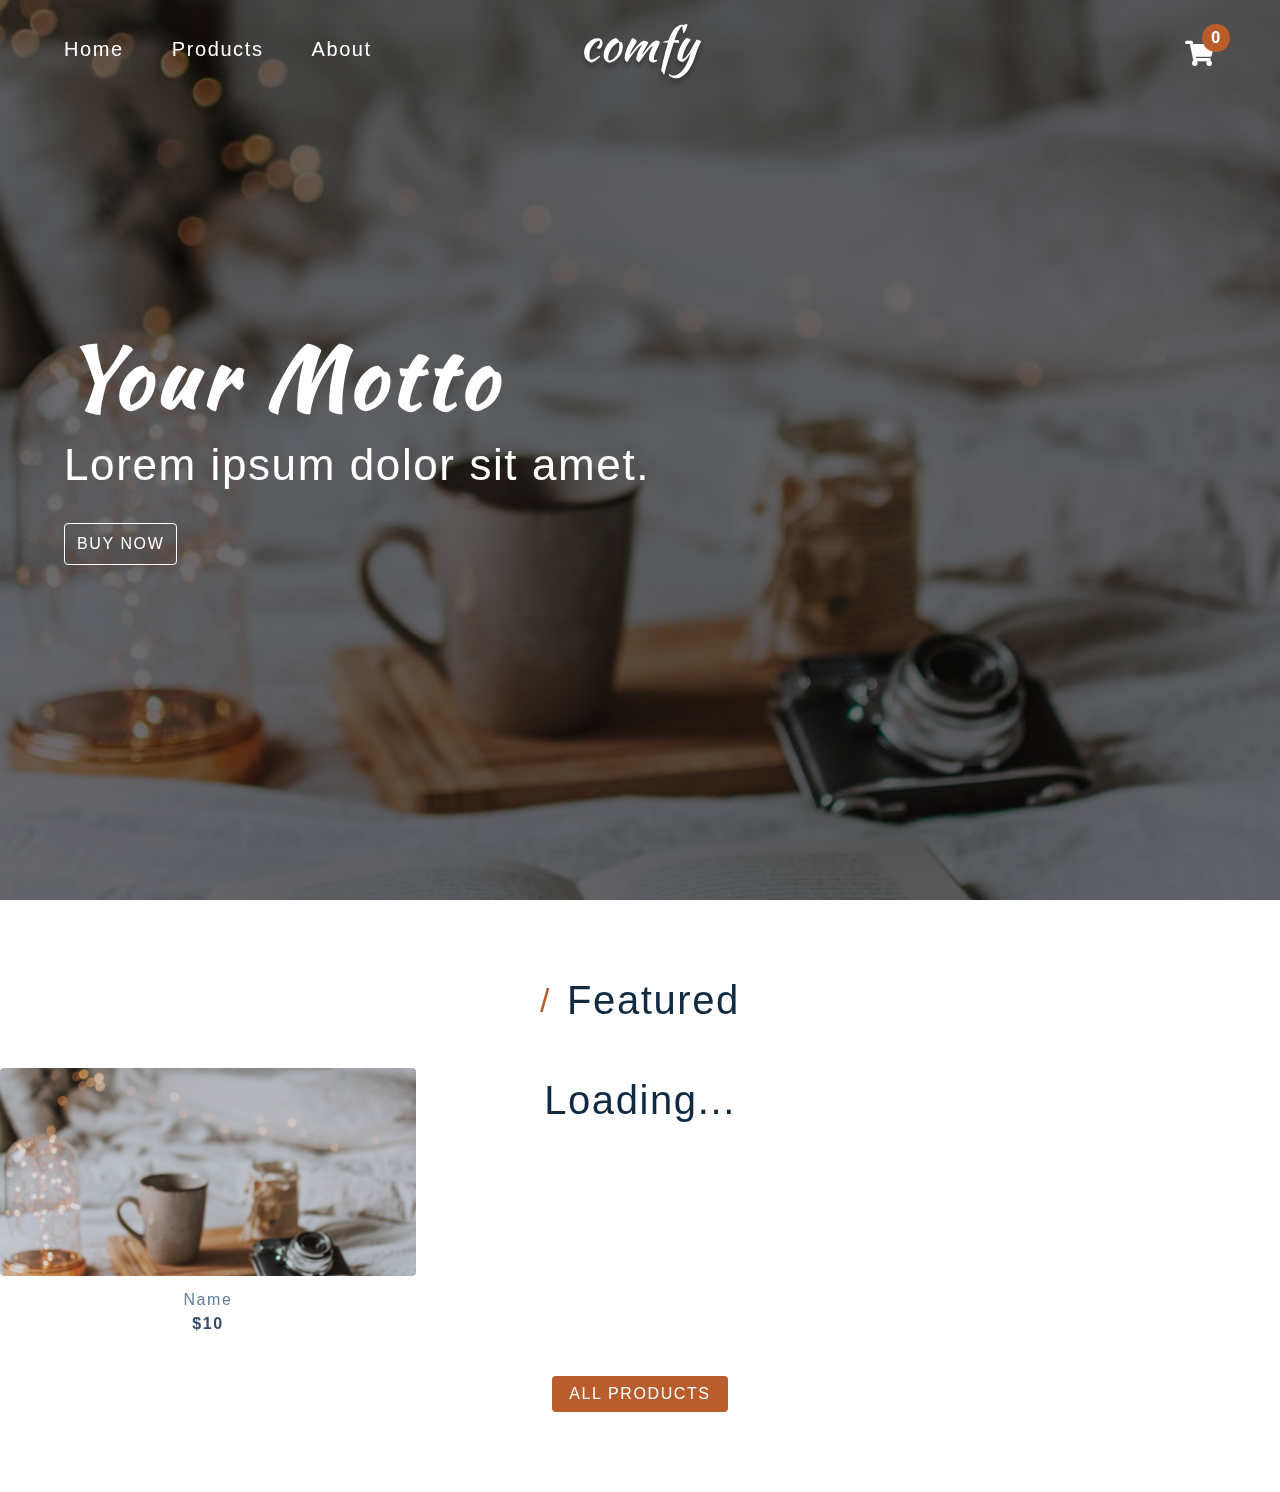
<file: index.html>
<!DOCTYPE html>
<html lang="en">

<head>
  <meta charset="UTF-8" />
  <meta name="viewport" content="width=device-width, initial-scale=1.0" />
  <link rel="stylesheet" href="https://cdnjs.cloudflare.com/ajax/libs/font-awesome/5.14.0/css/all.min.css" />

  <link rel="stylesheet" href="styles.css" />
  <title>Home | Eshop</title>
</head>

<body>
  <!-- ńav -->
  <nav class="navbar">
    <div class="nav-center">
      <!-- links -->
      <div>
        <button class="toggle-nav">
          <i class="fas fa-bars"></i>
        </button>
        <ul class="nav-links">
          <li>
            <a href="index.html" class="nav-link">home</a>
          </li>
          <li>
            <a href="products.html" class="nav-link">products</a>
          </li>
          <li>
            <a href="about.html" class="nav-link">about</a>
          </li>
        </ul>
      </div>
      <!-- logo -->
      <img src="./images/logo-white.svg" alt="logo" class="nav-logo">
      <!-- cart -->
      <div class="toggle-container">
        <button class="toggle-cart">
          <i class="fas fa-shopping-cart"></i>
        </button>
        <span class="cart-item-count">1</span>
      </div>
    </div>
  </nav>
  <!-- hero -->
  <section class="hero">
    <div class="hero-container">
      <h1 class="text-slanted">
        your motto
      </h1>
      <h3>Lorem ipsum dolor sit amet. </h3>
      <a href="products.html" class="hero-btn">buy now</a>
    </div>
  </section>
  <!-- sidebar -->
  <div class="sidebar-overlay">
    <aside class="sidebar">
      <button class="sidebar-close">
        <i class="fas fa-times"></i>
      </button>
      <ul class="sidebar-links">
        <li>
          <a href="index.html" class="sidebar-link">
            <i class="fas fa-home fa-fw"></i>
            home
          </a>
        </li>
        <li>
          <a href="products.html" class="sidebar-link">
            <i class="fas fa-couch fa-fw"></i>
            products
          </a>
        </li>
        <li>
          <a href="about.html" class="sidebar-link">
            <i class="fas fa-book fa-fw"></i>
            about
          </a>
        </li>
      </ul>
    </aside>
  </div>
  <!-- cart -->
  <div class="cart-overlay">
    <aside class="cart">
      <button class="cart-close">
        <i class="fas fa-times"></i>
      </button>
      <header>
        <h3 class="text-slanted">your cart</h3>
      </header>
      <!-- cart items -->
      <div class="cart-items">
        <!-- item -->
        <!-- item end -->
      </div>
      <!-- footer -->
      <footer>
        <h3 class="cart-total text-slanted">
          total:$10
        </h3>
        <button class="cart-checkout btn">checkout</button>
      </footer>
    </aside>
  </div>
  <!-- products -->
  <section class="section featured">
    <div class="title">
      <h2><span>/</span>featured</h2>
    </div>
    <div class="featured-center section-cente">
      <h2 class="section-loading">Loading...</h2>
      <!-- product -->
      <article class="product">
        <div class="product-container">
          <img src="./images/main-bcg.jpeg" class='product-img img' alt="main">
          <div class="product-icons">
            <a href="product.html?id=1" class="product-icon"><i class="fas fa-search"></i></a>
            <button class="product-cart-btn product-icon" data-id="1"><i class="fas fa-shopping-cart"></i></button>
          </div>
        </div>
        <footer>
          <p class="product-name">name</p>
          <h4 class="product-price">$10</h4>
        </footer>
      </article>
      <!-- product end -->
    </div>
    <a href="products.html" class="btn">all products</a>
  </section>
  <script type="module" src="index.js"></script>
</body>

</html>
</file>
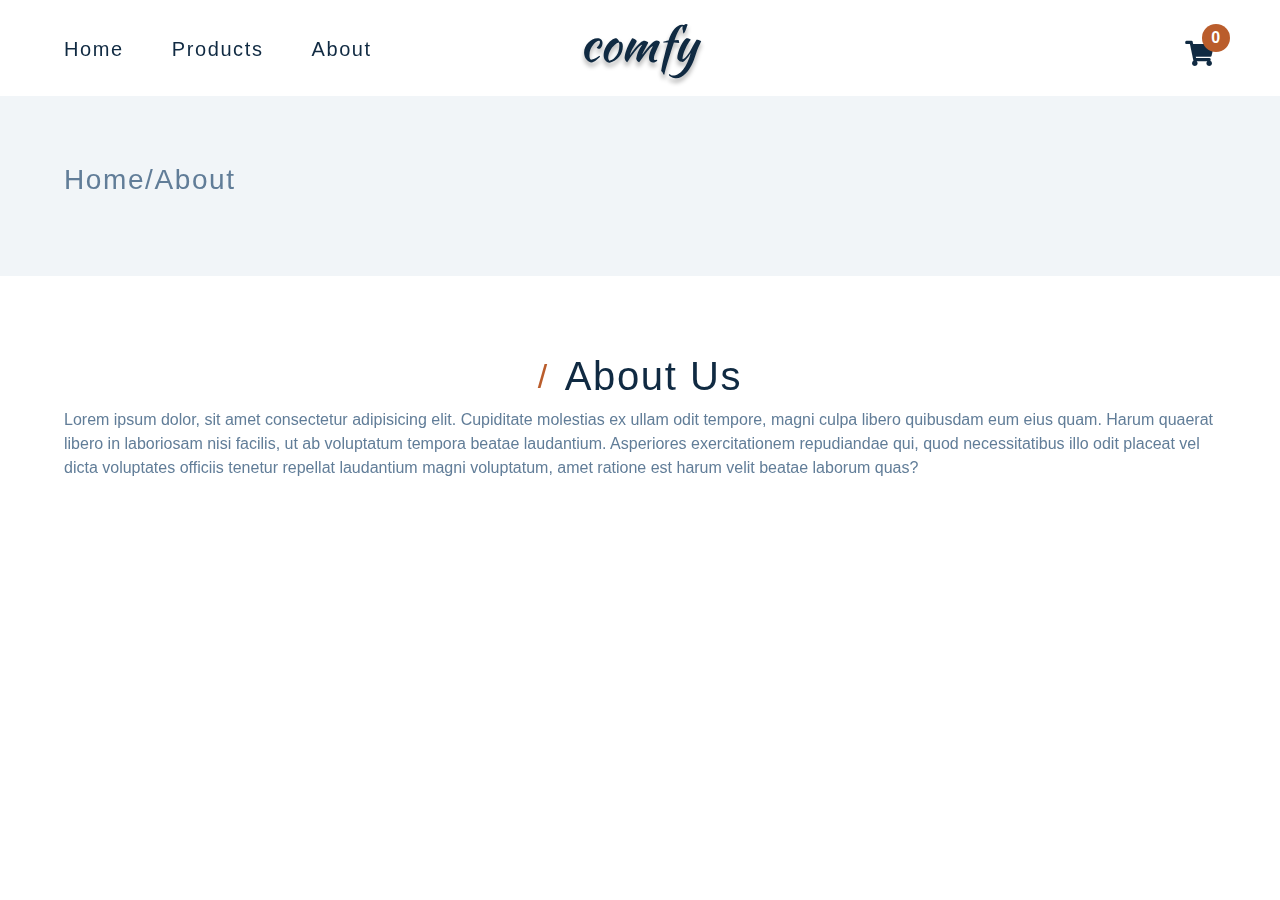
<file: about.html>
<!DOCTYPE html>
<html lang="en">

<head>
  <meta charset="UTF-8" />
  <meta name="viewport" content="width=device-width, initial-scale=1.0" />
  <title>About | Eshop</title>
  <link rel="stylesheet" href="https://cdnjs.cloudflare.com/ajax/libs/font-awesome/5.14.0/css/all.min.css" />

  <link rel="stylesheet" href="styles.css" />
</head>

<body>
  <!-- nav -->
  <nav class="navbar page">
    <div class="nav-center">
      <!-- links -->
      <div>
        <button class="toggle-nav">
          <i class="fas fa-bars"></i>
        </button>
        <ul class="nav-links">
          <li>
            <a href="index.html" class="nav-link">home</a>
          </li>
          <li>
            <a href="products.html" class="nav-link">products</a>
          </li>
          <li>
            <a href="about.html" class="nav-link">about</a>
          </li>
        </ul>
      </div>
      <!-- logo -->
      <img src="./images/logo-black.svg" alt="logo" class="nav-logo">
      <!-- cart -->
      <div class="toggle-container">
        <button class="toggle-cart">
          <i class="fas fa-shopping-cart"></i>
        </button>
        <span class="cart-item-count">1</span>
      </div>
    </div>
  </nav>
  <!-- hero -->
  <section class="page-hero">
    <div class="section-center">
      <h3 class="page-hero-title">Home/About</h3>
    </div>
  </section>
  <!-- sidebar -->
  <div class="sidebar-overlay">
    <aside class="sidebar">
      <button class="sidebar-close">
        <i class="fas fa-times"></i>
      </button>
      <ul class="sidebar-links">
        <li>
          <a href="index.html" class="sidebar-link">
            <i class="fas fa-home fa-fw"></i>
            home
          </a>
        </li>
        <li>
          <a href="products.html" class="sidebar-link">
            <i class="fas fa-couch fa-fw"></i>
            products
          </a>
        </li>
        <li>
          <a href="about.html" class="sidebar-link">
            <i class="fas fa-book fa-fw"></i>
            about
          </a>
        </li>
      </ul>
    </aside>
  </div>
  <!-- cart -->
  <div class="cart-overlay">
    <aside class="cart">
      <button class="cart-close">
        <i class="fas fa-times"></i>
      </button>
      <header>
        <h3 class="text-slanted">your cart</h3>
      </header>
      <!-- cart items -->
      <div class="cart-items">
        <!-- item -->
        <!-- item end -->
      </div>
      <!-- footer -->
      <footer>
        <h3 class="cart-total text-slanted">
          total:$10
        </h3>
        <button class="cart-checkout btn">checkout</button>
      </footer>
    </aside>
  </div>
  <!-- about -->
  <section class="section section-center about-page">
    <div class="title">
      <h2><span>/</span>about us</h2>
    </div>
    <p>Lorem ipsum dolor, sit amet consectetur adipisicing elit. Cupiditate molestias ex ullam odit tempore, magni culpa
      libero quibusdam eum eius quam. Harum quaerat libero in laboriosam nisi facilis, ut ab voluptatum tempora beatae
      laudantium. Asperiores exercitationem repudiandae qui, quod necessitatibus illo odit placeat vel dicta voluptates
      officiis tenetur repellat laudantium magni voluptatum, amet ratione est harum velit beatae laborum quas?</p>
  </section>
  <script type="module" src="./src/pages/about.js"></script>
</body>

</html>
</file>
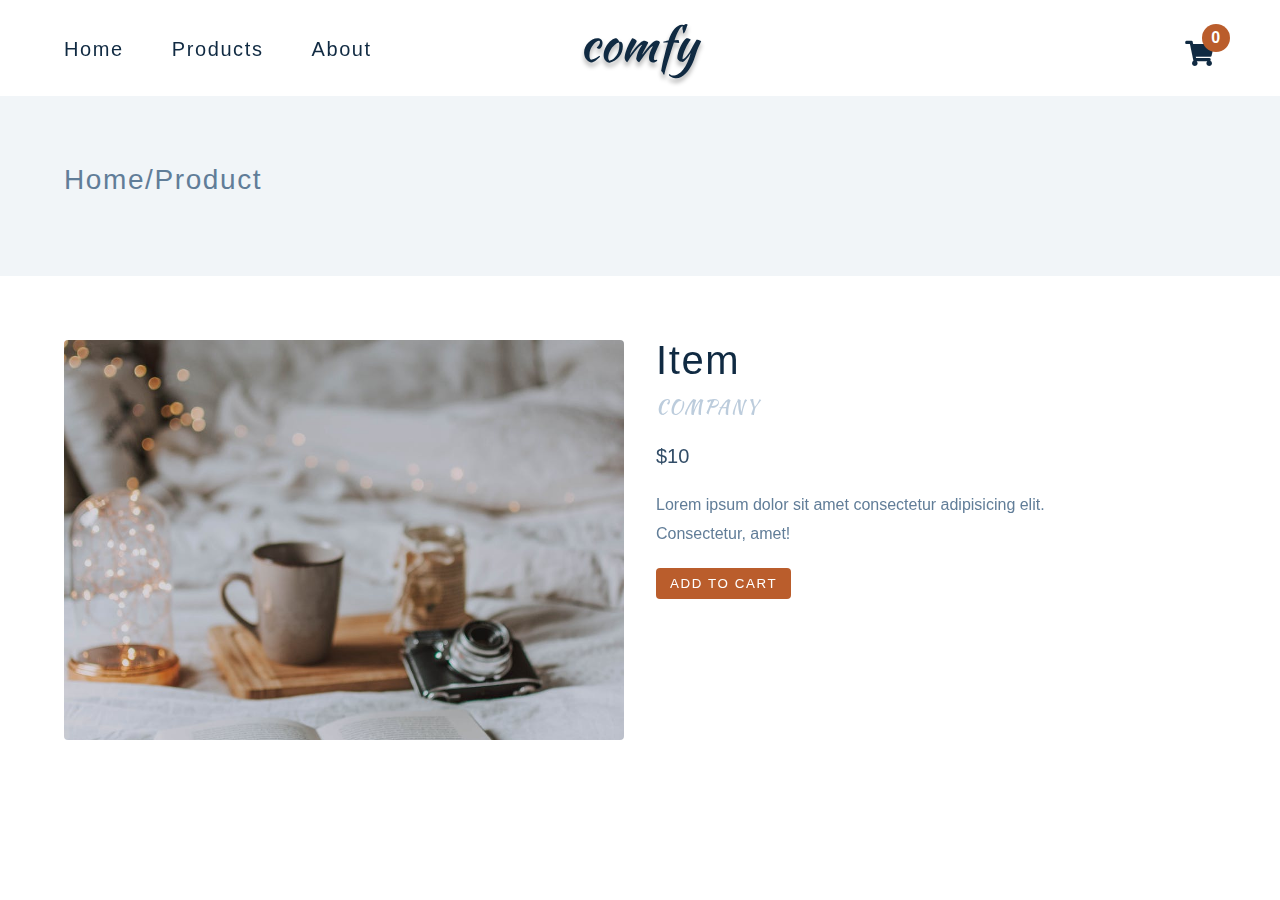
<file: product.html>
<!DOCTYPE html>
<html lang="en">

<head>
  <meta charset="UTF-8" />
  <meta name="viewport" content="width=device-width, initial-scale=1.0" />
  <title>Single Product</title>
  <link rel="stylesheet" href="https://cdnjs.cloudflare.com/ajax/libs/font-awesome/5.14.0/css/all.min.css" />

  <link rel="stylesheet" href="styles.css" />
</head>

<body>
  <!-- nav -->
  <nav class="navbar page">
    <div class="nav-center">
      <!-- links -->
      <div>
        <button class="toggle-nav">
          <i class="fas fa-bars"></i>
        </button>
        <ul class="nav-links">
          <li>
            <a href="index.html" class="nav-link">home</a>
          </li>
          <li>
            <a href="products.html" class="nav-link">products</a>
          </li>
          <li>
            <a href="about.html" class="nav-link">about</a>
          </li>
        </ul>
      </div>
      <!-- logo -->
      <img src="./images/logo-black.svg" alt="logo" class="nav-logo">
      <!-- cart -->
      <div class="toggle-container">
        <button class="toggle-cart">
          <i class="fas fa-shopping-cart"></i>
        </button>
        <span class="cart-item-count">1</span>
      </div>
    </div>
  </nav>
  <!-- hero -->
  <section class="page-hero">
    <div class="section-center">
      <h3 class="page-hero-title">Home/Product</h3>
    </div>
  </section>
  <!-- sidebar -->
  <div class="sidebar-overlay">
    <aside class="sidebar">
      <button class="sidebar-close">
        <i class="fas fa-times"></i>
      </button>
      <ul class="sidebar-links">
        <li>
          <a href="index.html" class="sidebar-link">
            <i class="fas fa-home fa-fw"></i>
            home
          </a>
        </li>
        <li>
          <a href="products.html" class="sidebar-link">
            <i class="fas fa-couch fa-fw"></i>
            products
          </a>
        </li>
        <li>
          <a href="about.html" class="sidebar-link">
            <i class="fas fa-book fa-fw"></i>
            about
          </a>
        </li>
      </ul>
    </aside>
  </div>
  <!-- cart -->
  <div class="cart-overlay">
    <aside class="cart">
      <button class="cart-close">
        <i class="fas fa-times"></i>
      </button>
      <header>
        <h3 class="text-slanted">your cart</h3>
      </header>
      <!-- cart items -->
      <div class="cart-items">
        <!-- item -->

        <!-- item end -->
      </div>
      <!-- footer -->
      <footer>
        <h3 class="cart-total text-slanted">
          total:$10
        </h3>
        <button class="cart-checkout btn">checkout</button>
      </footer>
    </aside>
  </div>
  <!-- product -->
  <section class="single-product">
    <div class="section-center single-product-center">
      <img src="./images/main-bcg.jpeg" class="single-product-img img" alt="product">
      <article class="single-product-info">
        <div>
          <h2 class="single-product-title">
            item
          </h2>
          <p class="single-product-company text-slanted">
            company
          </p>
          <p class="single-product-price">$10</p>
          <div class="single-product-colors"></div>
          <p class="single-product-desc">Lorem ipsum dolor sit amet consectetur adipisicing elit. Consectetur,
            amet!</p>
          <button class="addToCartBtn btn" data-id="'id">add to cart</button>
        </div>
      </article>
    </div>
  </section>
  <div class="page-loading">
    <h2>Loading...</h2>
  </div>
  <script type="module" src="./src/pages/product.js"></script>
</body>

</html>
</file>
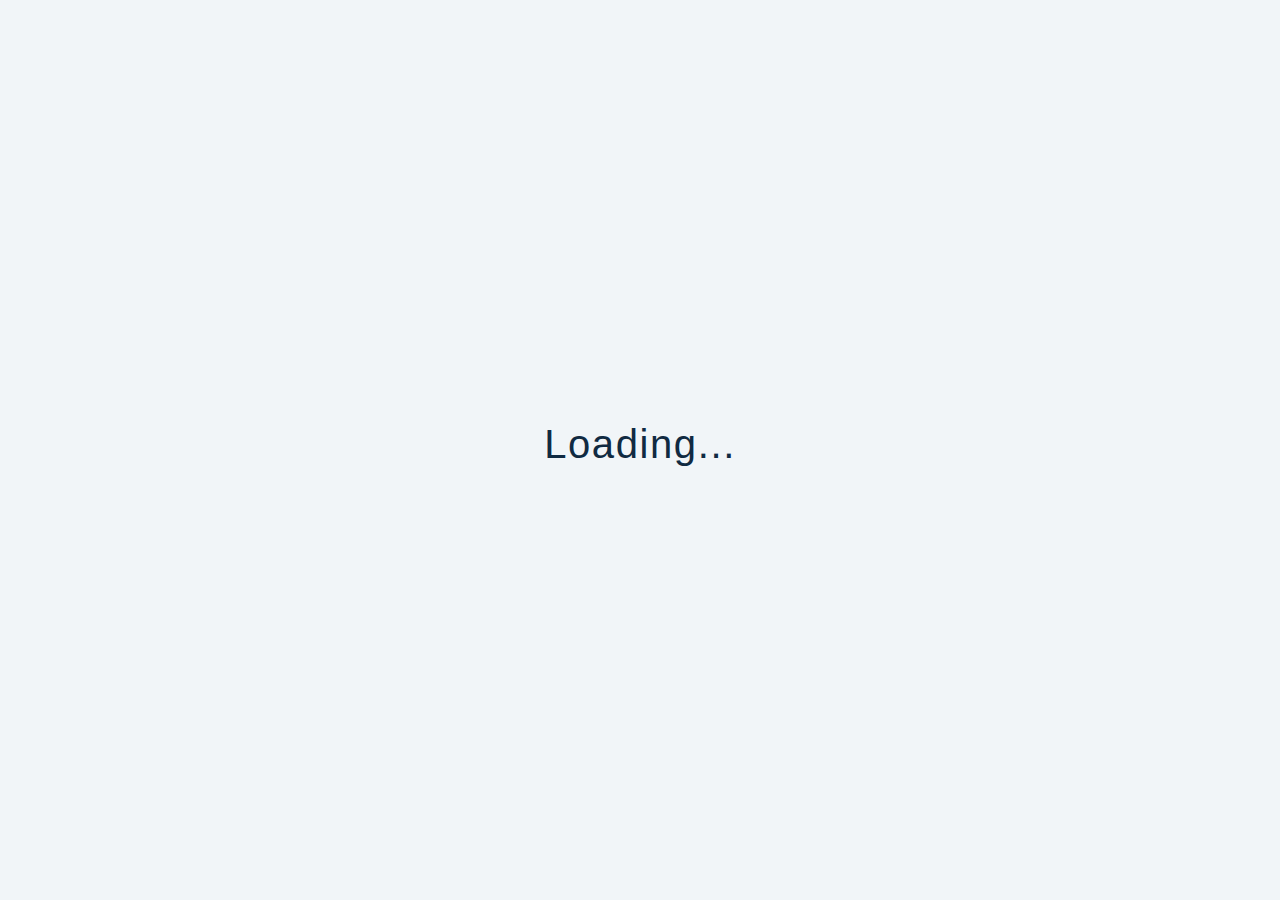
<file: products.html>
<!DOCTYPE html>
<html lang="en">

<head>
  <meta charset="UTF-8" />
  <meta name="viewport" content="width=device-width, initial-scale=1.0" />
  <title>Products | Eshop</title>
  <link rel="stylesheet" href="https://cdnjs.cloudflare.com/ajax/libs/font-awesome/5.14.0/css/all.min.css" />
  <link rel="stylesheet" href="styles.css" />
</head>

<body>
  <!-- nav -->
  <nav class="navbar page">
    <div class="nav-center">
      <!-- links -->
      <div>
        <button class="toggle-nav">
          <i class="fas fa-bars"></i>
        </button>
        <ul class="nav-links">
          <li>
            <a href="index.html" class="nav-link">home</a>
          </li>
          <li>
            <a href="products.html" class="nav-link">products</a>
          </li>
          <li>
            <a href="about.html" class="nav-link">about</a>
          </li>
        </ul>
      </div>
      <!-- logo -->
      <img src="./images/logo-black.svg" alt="logo" class="nav-logo">
      <!-- cart -->
      <div class="toggle-container">
        <button class="toggle-cart">
          <i class="fas fa-shopping-cart"></i>
        </button>
        <span class="cart-item-count">1</span>
      </div>
    </div>
  </nav>
  <!-- hero -->
  <section class="page-hero">
    <div class="section-center">
      <h3 class="page-hero-title">Home/Products</h3>
    </div>
  </section>
  <!-- sidebar -->
  <div class="sidebar-overlay">
    <aside class="sidebar">
      <button class="sidebar-close">
        <i class="fas fa-times"></i>
      </button>
      <ul class="sidebar-links">
        <li>
          <a href="index.html" class="sidebar-link">
            <i class="fas fa-home fa-fw"></i>
            home
          </a>
        </li>
        <li>
          <a href="products.html" class="sidebar-link">
            <i class="fas fa-couch fa-fw"></i>
            products
          </a>
        </li>
        <li>
          <a href="about.html" class="sidebar-link">
            <i class="fas fa-book fa-fw"></i>
            about
          </a>
        </li>
      </ul>
    </aside>
  </div>
  <!-- cart -->
  <div class="cart-overlay">
    <aside class="cart">
      <button class="cart-close">
        <i class="fas fa-times"></i>
      </button>
      <header>
        <h3 class="text-slanted">your cart</h3>
      </header>
      <!-- cart items -->
      <div class="cart-items">
        <!-- item -->

        <!-- item end -->
      </div>
      <!-- footer -->
      <footer>
        <h3 class="cart-total text-slanted">
          total:$10
        </h3>
        <button class="cart-checkout btn">checkout</button>
      </footer>
    </aside>
  </div>
  <!-- products -->
  <section class="products">
    <div class="filters">
      <div class="filter-container">
        <!-- search -->
        <form class="input-form">
          <input type="text" class="search-input" placeholder="search...">
        </form>
        <!-- category -->
        <h4>Company</h4>
        <article class="companies">
          <button class="company-btn">all</button>
          <button class="company-btn">name of company</button>
        </article>
        <!-- price -->
        <h4>Price</h4>
        <form class="price-form">
          <input type="range" class="price-filter" min="0" value="50" max="100">
        </form>
        <p class="price-value"></p>
      </div>
    </div>
    <!-- all products -->
    <div class="products-container"></div>
  </section>
  <div class="page-loading">
    <h2>Loading...</h2>
  </div>
  <script type="module" src="./src/pages/products.js"></script>
</body>

</html>
</file>
<file: styles.css>
@import url('https://fonts.googleapis.com/css2?family=Kaushan+Script&display=swap');
/*
=============== 
Variables
===============
*/

:root {
  /* dark shades of primary color*/
  --clr-primary-1: hsl(21, 91%, 17%);
  --clr-primary-2: hsl(21, 84%, 25%);
  --clr-primary-3: hsl(21, 81%, 29%);
  --clr-primary-4: hsl(21, 77%, 34%);
  /* primary/main color */
  --clr-primary-5: hsl(21, 62%, 45%);
  /* lighter shades of primary color */
  --clr-primary-6: hsl(21, 57%, 50%);
  --clr-primary-7: hsl(21, 65%, 59%);
  --clr-primary-8: hsl(21, 80%, 74%);
  --clr-primary-9: hsl(21, 94%, 87%);
  --clr-primary-10: hsl(21, 100%, 94%);
  /* darkest grey - used for headings */
  --clr-grey-1: #102a42;
  --clr-grey-2: hsl(211, 39%, 23%);
  --clr-grey-3: hsl(209, 34%, 30%);
  --clr-grey-4: hsl(209, 28%, 39%);
  /* grey used for paragraphs */
  --clr-grey-5: hsl(210, 22%, 49%);
  --clr-grey-6: hsl(209, 23%, 60%);
  --clr-grey-7: hsl(211, 27%, 70%);
  --clr-grey-8: hsl(210, 31%, 80%);
  --clr-grey-9: hsl(212, 33%, 89%);
  --clr-grey-10: hsl(210, 36%, 96%);
  --clr-white: #fff;
  --clr-red-dark: hsl(360, 67%, 44%);
  --clr-red-light: hsl(360, 71%, 66%);
  --clr-green-dark: hsl(125, 67%, 44%);
  --clr-green-light: hsl(125, 71%, 66%);
  --clr-black: #222;

  --transition: all 0.3s linear;
  --spacing: 0.1rem;
  --radius: 0.25rem;
  --light-shadow: 0 5px 15px rgba(0, 0, 0, 0.1);
  --dark-shadow: 0 5px 15px rgba(0, 0, 0, 0.2);
  --max-width: 1170px;
  --fixed-width: 620px;
}
/*
=============== 
Global Styles
===============
*/

*,
::after,
::before {
  margin: 0;
  padding: 0;
  box-sizing: border-box;
}
body {
  font-family: -apple-system, BlinkMacSystemFont, 'Segoe UI', Roboto, Oxygen,
    Ubuntu, Cantarell, 'Open Sans', 'Helvetica Neue', sans-serif;
  background: var(--clr-white);
  color: var(--clr-grey-1);
  line-height: 1.5;
  font-size: 0.875rem;
}
ul {
  list-style-type: none;
}
a {
  text-decoration: none;
}
h1,
h2,
h3,
h4 {
  letter-spacing: var(--spacing);
  text-transform: capitalize;
  line-height: 1.25;
  margin-bottom: 0.75rem;
  font-weight: 400;
}
h1 {
  font-size: 3rem;
}
h2 {
  font-size: 2rem;
}
h3 {
  font-size: 1.25rem;
}
h4 {
  font-size: 0.875rem;
}
p {
  margin-bottom: 1.25rem;
  color: var(--clr-grey-5);
}
@media screen and (min-width: 800px) {
  h1 {
    font-size: 4rem;
  }
  h2 {
    font-size: 2.5rem;
  }
  h3 {
    font-size: 1.75rem;
  }
  h4 {
    font-size: 1rem;
  }
  body {
    font-size: 1rem;
  }
  h1,
  h2,
  h3,
  h4 {
    line-height: 1;
  }
}
.img {
  width: 100%;
  display: block;
}
.text-slanted {
  font-family: 'Kaushan Script', cursive;
}
.section-center {
  width: 90vw;
  max-width: var(--max-width);
  margin: 0 auto;
}
.section {
  padding: 5rem 0;
}
.btn {
  background: var(--clr-primary-5);
  color: var(--clr-white);
  border-radius: var(--radius);
  padding: 0.375rem 0.75rem;
  text-transform: uppercase;
  letter-spacing: var(--spacing);
  display: inline-block;
  transition: var(--transition);
  border-color: transparent;
  cursor: pointer;
}
.btn:hover {
  background: var(--clr-primary-7);
  color: var(--clr-black);
}
.section-loading {
  text-align: center;
  position: absolute;
  top: 2rem;
  left: 50%;
  transform: translate(-50%, -50%);
  text-align: center;
}
.page-loading {
  position: fixed;
  top: 0;
  left: 0;
  width: 100%;
  height: 100%;
  background: var(--clr-grey-10);
  display: flex;
  align-items: center;
  justify-content: center;
}
/*
=============== 
Navbar
===============
*/

.navbar {
  height: 6rem;
  background: transparent;
  display: flex;
  align-items: center;
  justify-content: center;
}

.nav-center {
  width: 90vw;
  max-width: var(--max-width);
  display: flex;
  justify-content: space-between;
  align-items: center;
}
.nav-links {
  display: none;
}
.toggle-nav {
  background: var(--clr-primary-5);
  border-color: transparent;
  color: var(--clr-white);
  width: 3.75rem;
  height: 2.25rem;
  display: flex;
  align-items: center;
  justify-content: center;
  font-size: 1.5rem;
  border-radius: 2rem;
  cursor: pointer;
  transition: var(--transition);
}
.toggle-nav:hover {
  background: var(--clr-primary-3);
}
.toggle-container {
  position: relative;
  margin-top: 0.75rem;
}
.toggle-cart {
  background: transparent;
  border-color: transparent;
  font-size: 1.6rem;
  color: var(--clr-white);
  cursor: pointer;
}
.cart-item-count {
  position: absolute;
  top: -0.85rem;
  right: -0.85rem;
  background: var(--clr-primary-5);
  width: 1.75rem;
  height: 1.75rem;
  display: grid;
  place-items: center;
  border-radius: 50%;
  color: var(--clr-white);
  font-weight: bold;
  font-size: 1rem;
}
@media screen and (min-width: 800px) {
  .nav-center {
    position: relative;
  }
  .nav-logo {
    position: absolute;
    top: 50%;
    left: 65%;
    transform: translate(-50%, -50%);
  }
  .toggle-nav {
    display: none;
  }
  .nav-links {
    display: flex;
    font-size: 1.5rem;
    text-transform: capitalize;
  }
  .nav-link {
    color: var(--clr-white);
    margin-right: 3rem;
    letter-spacing: var(--spacing);
    transition: var(--transition);
    font-size: 1.25rem;
  }
  .nav-link:hover {
    color: var(--clr-primary-5);
  }
}
@media screen and (min-width: 992px) {
  .nav-logo {
    left: 50%;
  }
}
/* page navbar */
.page .nav-link {
  color: var(--clr-grey-1);
}
.page .nav-link:hover {
  color: var(--clr-primary-5);
}
.page .toggle-cart {
  color: var(--clr-grey-1);
}
/*
=============== 
Hero
===============
*/
.hero {
  min-height: 100vh;
  margin-top: -6rem;
  background: linear-gradient(rgba(0, 0, 0, 0.5), rgba(0, 0, 0, 0.5)),
    url(./images/main-bcg.jpeg) center/cover;
  display: grid;
  place-items: center;
  color: var(--clr-white);
}
.hero-container {
  width: 90vw;
  max-width: var(--max-width);
}
.hero h1 {
  font-weight: 700;
}
.hero h3 {
  text-transform: none;
  font-size: 1.5rem;
}
.hero-btn {
  color: var(--clr-white);
  background: transparent;
  border: 1px solid var(--clr-white);
  padding: 0.5rem 0.75rem;
  display: inline-block;
  margin-top: 0.75rem;
  text-transform: uppercase;
  letter-spacing: var(--spacing);
  border-radius: var(--radius);
  transition: var(--transition);
}
.hero-btn:hover {
  background: var(--clr-white);
  color: var(--clr-primary-5);
}

@media screen and (min-width: 800px) {
  .hero h3 {
    font-size: 1.5rem;
    margin: 1rem 0;
  }
}

@media screen and (min-width: 992px) {
  .hero h1 {
    font-size: 5.25rem;
    letter-spacing: 5px;
  }
  .hero h3 {
    font-size: 2.75rem;
    margin: 1.5rem 0;
  }
}

/*
=============== 
Sidebar
===============
*/
.sidebar-overlay {
  position: fixed;
  top: 0;
  left: 0;
  width: 100%;
  height: 100%;
  display: grid;
  place-items: center;
  z-index: -1;
  transition: var(--transition);
  opacity: 0;
  background: rgba(0, 0, 0, 0.5);
}
.sidebar-overlay.show {
  opacity: 1;
  z-index: 100;
}
.sidebar {
  width: 90vw;
  height: 95vh;
  max-width: var(--fixed-width);
  background: var(--clr-white);
  border-radius: var(--radius);
  box-shadow: var(--dark-shadow);
  position: relative;
  padding: 4rem;
  transform: scale(0);
}
.show .sidebar {
  transform: scale(1);
}
.sidebar-close {
  font-size: 2rem;
  background: transparent;
  border-color: transparent;
  color: var(--clr-grey-5);
  position: absolute;
  top: 1rem;
  right: 1rem;
  cursor: pointer;
}
.sidebar-link {
  font-size: 1.5rem;
  text-transform: capitalize;
  color: var(--clr-grey-1);
}
.sidebar-link i {
  color: var(--clr-grey-5);
  margin-right: 1rem;
  margin-bottom: 1rem;
}
@media screen and (min-width: 800px) {
  .sidebar-overlay {
    display: none;
  }
}
/*
=============== 
Cart
===============
*/
.cart-overlay {
  position: fixed;
  top: 0;
  left: 0;
  width: 100%;
  height: 100%;
  background: rgba(0, 0, 0, 0.5);
  transition: var(--transition);
  opacity: 0;
  z-index: -1;
}
.cart-overlay.show {
  opacity: 1;
  z-index: 100;
}
.cart {
  position: fixed;
  top: 0;
  right: 0;
  width: 100%;
  height: 100%;
  max-width: 400px;
  background: var(--clr-grey-10);
  padding: 3rem 1rem 0 1rem;
  display: grid;
  grid-template-rows: auto 1fr auto;
  transition: var(--transition);
  transform: translateX(100%);
  overflow: scroll;
}
.show .cart {
  transform: translateX(0);
}
.cart-close {
  font-size: 2rem;
  background: transparent;
  border-color: transparent;
  color: var(--clr-grey-5);
  position: absolute;
  top: 0.5rem;
  left: 1rem;
  cursor: pointer;
}
.cart header {
  text-align: center;
}
.cart header h3 {
  font-weight: 500;
}
.cart-total {
  text-align: center;
  margin-bottom: 2rem;
  font-weight: 500;
}
.cart-checkout {
  display: block;
  width: 75%;
  margin: 0 auto;
  margin-bottom: 3rem;
}
/* cart item */
.cart-item {
  margin: 1rem 0;
  display: grid;
  grid-template-columns: auto 1fr auto;

  column-gap: 1.5rem;
  align-items: center;
}
.cart-item-img {
  width: 75px;
  height: 50px;
  object-fit: cover;
  border-radius: var(--radius);
}
.cart-item-name {
  margin-bottom: 0.15rem;
}
.cart-item-price {
  margin-bottom: 0;
  font-size: 0.75rem;
  color: var(--clr-grey-3);
}
.cart-item-remove-btn {
  background: transparent;
  border-color: transparent;
  color: var(--clr-grey-5);
  letter-spacing: var(--spacing);
  cursor: pointer;
}
.cart-item-amount {
  margin-bottom: 0;
  text-align: center;
  color: var(--clr-grey-3);
  line-height: 1;
}
.cart-item-increase-btn,
.cart-item-decrease-btn {
  background: transparent;
  border-color: transparent;
  color: var(--clr-primary-5);
  cursor: pointer;
  font-size: 0.85rem;
  padding: 0.25rem;
}
/*
=============== 
Title
===============
*/

.title h2 {
  display: flex;
  justify-content: center;
  align-items: center;
  font-weight: 500;
}
.title span {
  color: var(--clr-primary-5);
  font-size: 0.85em;
  margin-right: 1rem;
}
/*
=============== 
product
===============
*/
.product-img {
  height: 15rem;
  object-fit: cover;
  border-radius: var(--radius);
}
.product-container {
  position: relative;
}
.product-icons {
  position: absolute;
  top: 50%;
  left: 50%;
  transform: translate(-50%, -50%);
  opacity: 0;
  display: flex;
  transition: var(--transition);
}
.product-icon {
  width: 2.25rem;
  height: 2.25rem;
  background: var(--clr-primary-5);
  color: var(--clr-white);
  display: grid;
  place-items: center;
  border-radius: 50%;
  transition: var(--transition);
  cursor: pointer;
  font-size: 1rem;
  border-color: transparent;
  margin: 0 0.5rem;
}
.product-icon:hover {
  background: var(--clr-primary-7);
}
.product-container:hover .product-icons {
  opacity: 1;
}
.product footer {
  padding: 0.75rem 0;
  text-align: center;
}
.product-name {
  margin-bottom: 0.25rem;
  text-transform: capitalize;
  letter-spacing: var(--spacing);
}
.product-price {
  margin-bottom: 0;
  color: var(--clr-grey-3);
  font-weight: 700;
}

.featured-center {
  margin: 3rem auto 2rem auto;
  display: grid;
  gap: 1rem;
  min-height: 6rem;
  position: relative;
}
.featured .btn {
  display: block;
  width: 11rem;
  margin: 0 auto;
  text-align: center;
}
@media screen and (min-width: 992px) {
  .featured-center {
    display: grid;
    grid-template-columns: 1fr 1fr;
  }
}
@media screen and (min-width: 1200px) {
  .featured-center {
    display: grid;
    grid-template-columns: 1fr 1fr 1fr;
  }
  .product .img {
    height: 13rem;
  }
}
/*
=============== 
About Page
===============
*/
.about-text {
  line-height: 2;
  max-width: 45em;
  margin: 0 auto;
  margin-top: 2rem;
}

/*
=============== 
Products Page
===============
*/
.products {
  width: 90vw;
  display: grid;
  grid-gap: 1rem;
  margin: 4rem auto;
  max-width: var(--max-width);
  position: relative;
}
.filters-container {
  position: sticky;
  top: 1rem;
}
.filters h4 {
  font-weight: 500;
  margin: 1.5rem 0 0.5rem;
}

.search-input {
  padding: 0.5rem;
  background: var(--clr-grey-10);
  border-radius: var(--radius);
  border-color: transparent;
  letter-spacing: var(--spacing);
}
.search-input::placeholder {
  text-transform: capitalize;
}
.company-btn {
  display: block;
  margin: 0.25em 0;
  padding: 0.25rem;
  text-transform: capitalize;
  background: transparent;
  border-color: transparent;
  letter-spacing: var(--spacing);
  color: var(--clr-grey-5);
  cursor: pointer;
  transition: var(--transition);
}
.company-btn:hover {
  color: var(--clr-grey-3);
}
.price-filter {
  background: var(--clr-grey-5) !important;
  color: var(--clr-grey-5);
}
@media screen and (min-width: 768px) {
  .products {
    grid-template-columns: 200px 1fr;
  }
  .categories {
    position: sticky;
    top: 1rem;
  }
}
@media screen and (min-width: 992px) {
  .products-container {
    display: grid;
    grid-template-columns: repeat(2, 1fr);
    gap: 1rem;
  }
  .products-container .product-img {
    height: 10rem;
  }
  .products-container .product-name {
    font-size: 0.85rem;
  }
  .products-container .product-price {
    font-size: 0.85rem;
  }
}
@media screen and (min-width: 1170px) {
  .products-container {
    grid-template-columns: repeat(3, 1fr);
  }
}

.filter-error {
  position: absolute;
  top: 5rem;
  left: 0;
  width: 100%;
  text-align: center;
  margin-top: 4rem;
}
@media screen and (min-width: 400px) {
  .filter-error {
    top: 10rem;
  }
}
/*
=============== 
Single Product Page
===============
*/
.page-hero {
  min-height: 20vh;
  display: grid;
  place-items: center;
  background: var(--clr-grey-10);
  color: var(--clr-grey-5);
}
.page-hero-title {
  font-weight: 500;
}
.single-product {
  padding: 2rem 0;
}
.single-product-center {
  margin: 2rem auto;
  display: grid;
  gap: 1rem 2rem;
}
.single-product-img {
  height: 25rem;
  border-radius: var(--radius);
  object-fit: cover;
}
.single-product-company {
  font-size: 1.2rem;
  color: var(--clr-grey-8);
  text-transform: uppercase;
  letter-spacing: var(--spacing);
  margin-bottom: 1.25rem;
}
.single-product-price {
  color: var(--clr-grey-3);
  font-size: 1.25rem;
  font-weight: 500;
}

.product-color {
  display: inline-block;
  width: 1rem;
  height: 1rem;
  border-radius: 50%;
  background: #222;
  margin: 0.5rem 0.5rem 1.5rem 0;
}

.single-product-desc {
  max-width: 25em;
  line-height: 1.8;
}
@media screen and (min-width: 992px) {
  .single-product-center {
    grid-template-columns: 1fr 1fr;
  }
}
</file>
